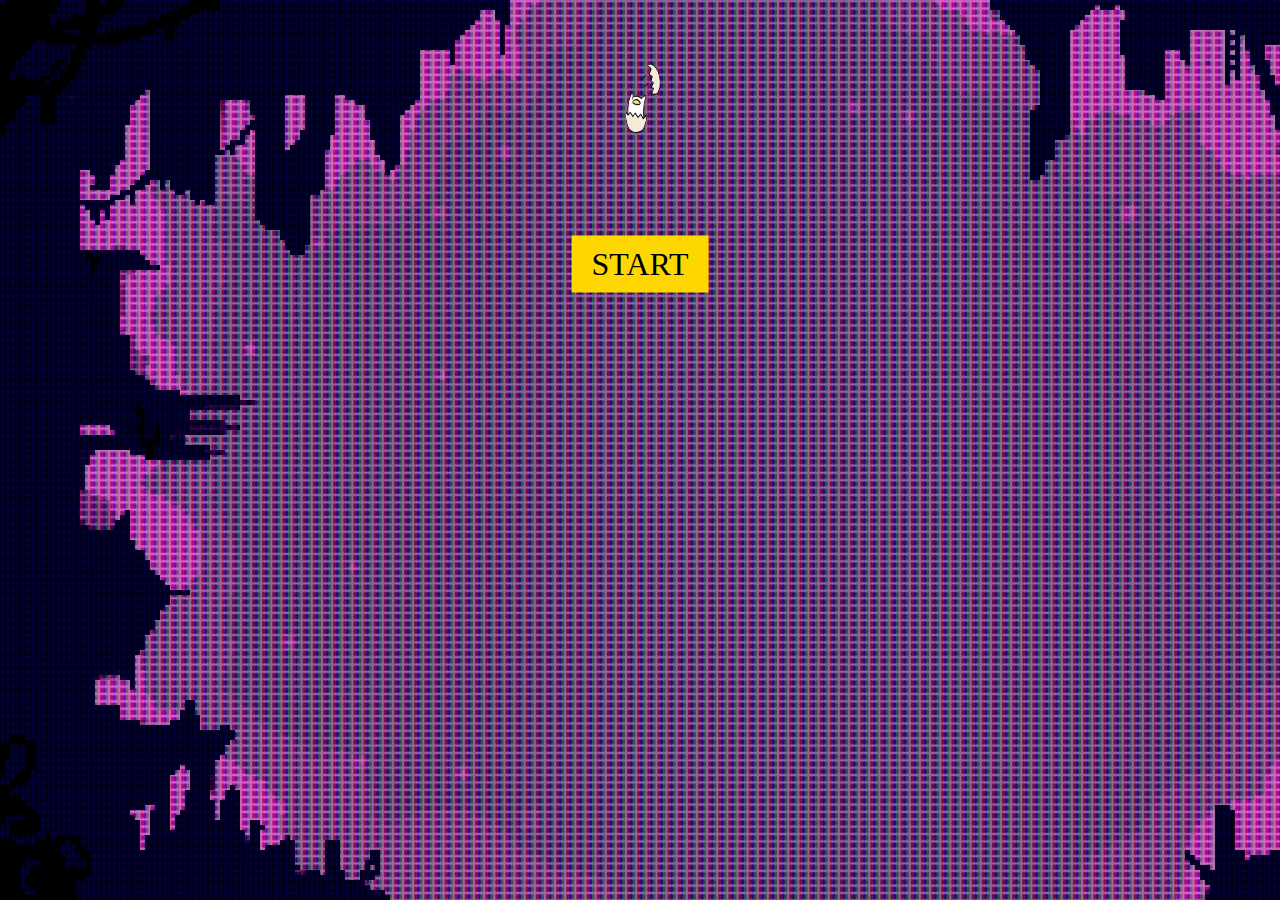
<file: index.html>
<!DOCTYPE html>
<html>

<head>
  <title>pending</title>
  <meta charset="utf-8">
  <meta name="viewport" content="width=device-width">
  <link href="style.css" rel="stylesheet" type="text/css" />
</head>

<body id="startScreen">
  <img id="duckGif" src="assets/duck.gif"></img>
  <div class="start">
    <a href="game.html">
      <button id="startButton" onclick="buttonAudio()" >START</button>
    </a>
  </div>
  <script src="script.js">
  </script>
</body>

</html>
</file>
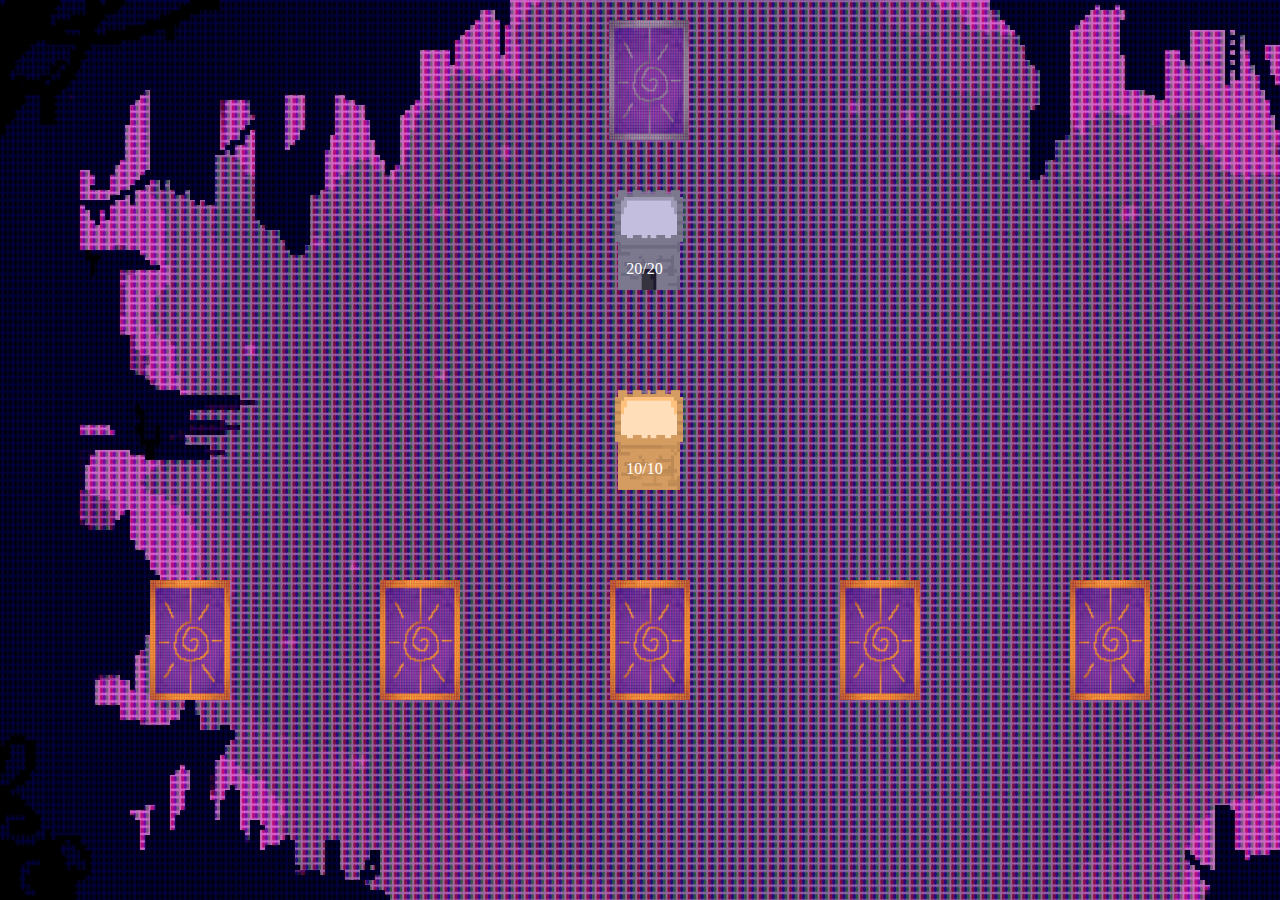
<file: game.html>
<!DOCTYPE html>
<html>

<head>
  <meta charset="utf-8">
  <meta name="viewport" content="width=device-width">
  <title>replit</title>
  <link href="style.css" rel="stylesheet" type="text/css" />
</head>

<body>
  
  <img hidden id="youLost" src="assets/youLost.png">
  <img hidden id="youWon" src = "assets/youWon.png">
  
  <img src="assets/mouseCardback.png" id="enemyPlay">
 
  <div class="tower2">
    <img src="assets/enemyTower.png" id="enemyTower">
    <p id="enemyHealth" class="overlay-text">20/20
  </p>
  </div>

  <div class="tower1">
    <img src="assets/playerTower.png" id="playerTower">
    <p id="playerHealth" class="overlay-text">10/10</p>
  </div>
  
  <div class="deck">
    <img src="assets/duckCardback.png" id="c0" class="playerCard" onclick="play()">
    <img src="assets/duckCardback.png" id="c1" class="playerCard"  onclick="play()">
    <img src="assets/duckCardback.png" id="c2" class="playerCard"  onclick="play()">
    <img src="assets/duckCardback.png" id="c3" class="playerCard"  onclick="play()">
    <img src="assets/duckCardback.png" id="c4" class="playerCard"  onclick="play()">
  </div>
  
  <div id="restartButton">
    <a hidden id="results" href="index.html">
      <button onclick="buttonAudio()">RESTART</button> 
    </a>
  </div>
  <script src="script.js"></script>
</body>

</html>
</file>
<file: style.css>
* {
  margin: 0;
  padding: 0;
}

html {
  height: 100%;
  width: 100%;
}

body {
  background-image: url("assets/bgCrt.jpeg");
  background-size: cover;
  background-repeat: no-repeat; 
  background-color: #000000;
  height: 100%;
}

#youWon, #youLost {
  margin-left: 0;
  margin-top: 0;
  width: 100%;
  height: 100%;
}

#endGameBody {
  background-image: url("assets/youTied.png");
  background-size: cover;
  background-repeat: no-repeat; 
  background-color: #693F6D;
}

#startScreen {
  background-color: #693F6D;
}

button {
  background-color: gold;
  padding: 10px;
  padding-left: 20px;
  padding-right: 20px;
  font-size: 32px;
  font-family: papyrus;
  border: 0px;
  color: black;
}

#startButton {
  margin: 0;
  position: absolute;
  top: 50%;
  left: 50%;
  transform: translate(-50%, -50%);
}

.start {
  width: 100%;
  height: 200px;
  position: relative;
}


#restartButton {
  width: 100%;
  display: flex;
  justify-content: center;
  align-items: center;
}

img {
  padding: 20px;
  height: 120px;
  width: 80px;
}

 .deck {
  display: flex;
  justify-content: space-evenly;
  margin-left: 20px;
  margin-top: 0px;
} 

.playerCard:hover {
  transform: translateY(-10px);
  transition-duration: 0.3s;
}

.tower1, .tower2 {
  display: flex;
  justify-content: space-between;
  flex-direction: column;
  height: 200px;
  width: 50px;
  margin-left: 46%;
  position: relative;
  text-align: center;
}

#enemyHealth, #playerHealth {
  position: absolute;
  top: 50%;
  left: 75%;
}

#enemyPlay {
  display: flex;
  margin-left: 46%;
}

p {
  color: white;
}

#duckGif {
  margin-left: 45%;
}
</file>
